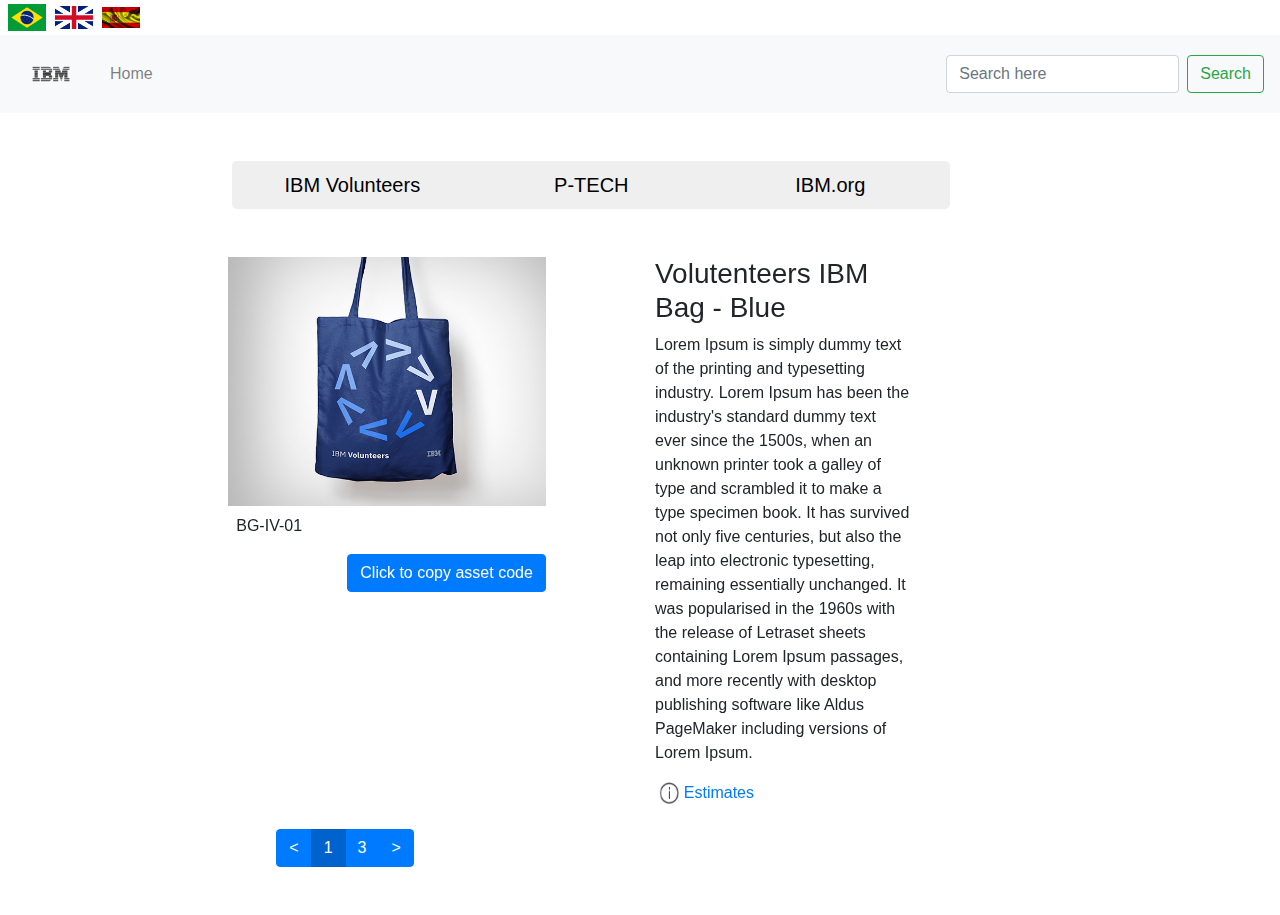
<file: view/en.html>
<!DOCTYPE html>

<html lang="en">
<head>
    <meta charset="UTF-8">
    <link rel="icon" href="imagery/logo-menu.png">
    <title>IBM</title>
    <meta name="description" content="This website is to show same IBM'S products">
    <meta name="viewport" content="width=device-width, initial-scale=1.0">
    <!-- bootstrap CSS-->
    <link rel="stylesheet" href="https://maxcdn.bootstrapcdn.com/bootstrap/4.0.0/css/bootstrap.min.css" integrity="sha384-Gn5384xqQ1aoWXA+058RXPxPg6fy4IWvTNh0E263XmFcJlSAwiGgFAW/dAiS6JXm" crossorigin="anonymous">
    <link rel="stylesheet" href="css/principal.css">

  </head>
<body>
 <div class="mb-1 mt-1">
 <a href="pt-br.html" class="translate ml-2" id="pt-br"><img class="idioma" src="imagery/brazil.png"></a>
 <a href="en.html" class="translate ml-1" id="en"><img class="idioma" src="imagery/english.png"></a>
 <a href="es.html" class="translate ml-1" id="es"><img class="idioma" src="imagery/spanish.jpg"></a>
 </div>

 <!-- Menu-->
<nav class="navbar navbar-expand-lg navbar-light bg-light">
    <a class="navbar-brand" href="#"><img src="imagery/logo-menu.png" width="70px"></a>
    <button class="navbar-toggler" type="button" data-toggle="collapse" data-target="#navbarSupportedContent" aria-controls="navbarSupportedContent" aria-expanded="false" aria-label="Toggle navigation">
      <span class="navbar-toggler-icon"></span>
    </button>
    <div class="collapse navbar-collapse" id="navbarSupportedContent">
      <ul class="navbar-nav mr-auto">
        <li class="nav-item">
          <a class="nav-link" href="#">Home<span class="sr-only">(current)</span></a>
        </li>
        <li class="nav-item">
          <a class="nav-link" href="#"></a>
        </li>
        <li class="nav-item dropdown">
          <!--<a class="nav-link dropdown-toggle" href="#" id="navbarDropdown" role="button" data-toggle="dropdown" aria-haspopup="true" aria-expanded="false">
          </a>-->
          <div class="dropdown-menu" aria-labelledby="navbarDropdown">
            <a class="dropdown-item" href="#"></a>
            <a class="dropdown-item" href="#"></a>
            <div class="dropdown-divider"></div>
            <a class="dropdown-item" href="#"></a>
          </div>
        </li>
        <li class="nav-item">
          <a class="nav-link disabled" href="#"></a>
        </li>
      </ul>
      <form class="form-inline my-2 my-lg-0">
        <input class="form-control mr-sm-2" type="search" placeholder="Search here" aria-label="search">
        <button class="btn btn-outline-success my-2 my-sm-0" type="submit">Search</button>
      </form>
    </div>
  </nav>
  <div class="container-fluid">

  <!-- buttons -->  
  <div class="row mt-5">
    <div class="col-md-2"></div>
    <div class="col-md-8 ml-1">
      <div class="btn-group btn-group-lg" role="group" aria-label="Basic example">
          <button type="button" class="btn btn1">IBM Volunteers</button>
          <button type="button" class="btn btn2">P-TECH</button>
          <button type="button" class="btn btn3">IBM.org</button>
        </div>
      </div>
  </div>

  <div class="row mt-5">
  <div class="col-md-2"></div>
  <div class="col-md-8">
      <div class="ibm">
          <div id="myCarousel" class="carousel carousel1 slide" data-ride="carousel">
            <div class="carousel-inner">
              <div class="carousel-item active" id="1">
                  <div class="row">
                      <div class="col-md-6">
                        <h1><img src="asset/BG-IV-01.jpg" class="proimg"></h1>
                        <p class="texto">BG-IV-01</p>
                        <button type="button" value="BG-IV-01" class="btn btn-primary copy">Click to copy asset code</button>
                      </div>
                      <div class="col-md-4">
                          <h3>Volutenteers IBM Bag - Blue</h3>
                        <p>Lorem Ipsum is simply dummy text of the printing and typesetting industry. 
                          Lorem Ipsum has been the industry's standard dummy text ever since the 1500s,
                          when an unknown printer took a galley of type and scrambled it to make a type 
                          specimen book. It has survived not only five centuries, but also the leap into
                          electronic typesetting, remaining essentially unchanged. It was popularised in
                          the 1960s with the release of Letraset sheets containing Lorem Ipsum passages, 
                          and more recently with desktop publishing software like Aldus PageMaker including
                          versions of Lorem Ipsum.</p>
                          <a href="" class="ml-1"><img width="8%" src="imagery/alert-icon.png"> Estimates</a>
                        </div>
                    </div>
              </div>
              <div class="carousel-item" id="2">
                  <div class="row">
                      <div class="col-md-6">
                        <h1><img src="asset/BG-IV-02.jpg" class="proimg"></h1>
                        <p class="texto">BG-IV-02</p>
                        <button type="button" value="BG-IV-02" class="btn btn-primary copy">Click to copy asset code</button>
                      </div>
                      <div class="col-md-4">
                          <h3>Volutenteers IBM Bag - Blue 2</h3>
                          <p>Lorem Ipsum is simply dummy text of the printing and typesetting industry. 
                              Lorem Ipsum has been the industry's standard dummy text ever since the 1500s,
                              when an unknown printer took a galley of type and scrambled it to make a type 
                              specimen book. It has survived not only five centuries, but also the leap into
                              electronic typesetting, remaining essentially unchanged. It was popularised in
                              the 1960s with the release of Letraset sheets containing Lorem Ipsum passages, 
                              and more recently with desktop publishing software like Aldus PageMaker including
                              versions of Lorem Ipsum.</p>
                              <a href="" class="ml-1"><img width="8%" src="imagery/alert-icon.png"> Estimates</a>
                        </div>
                    </div>
              </div>
              <div class="carousel-item" id="3">
                <div class="row">
                  <div class="col-md-6">
                    <h1><img src="asset/BG-IV-03.jpg" class="proimg"></h1>
                    <p class="texto">BG-IV-03</p>
                    <button type="button" value="BG-IV-03" class="btn btn-primary copy">Click to copy asset code</button>
                  </div>
                  <div class="col-md-4">
                      <h3>Volutenteers IBM Bag - White</h3>
                      <p>Lorem Ipsum is simply dummy text of the printing and typesetting industry. 
                          Lorem Ipsum has been the industry's standard dummy text ever since the 1500s,
                          when an unknown printer took a galley of type and scrambled it to make a type 
                          specimen book. It has survived not only five centuries, but also the leap into
                          electronic typesetting, remaining essentially unchanged. It was popularised in
                          the 1960s with the release of Letraset sheets containing Lorem Ipsum passages, 
                          and more recently with desktop publishing software like Aldus PageMaker including
                          versions of Lorem Ipsum.</p>
                          <a href="" class="ml-1"><img width="8%" src="imagery/alert-icon.png"> Estimates</a>
                    </div>
                </div>
            </div>
          </div>
          <br>
          <div class="btn-group ml-5 mb-5" role="group" aria-label="Basic example">
              <button type="button" class="btn btn-primary previous"><</button>
              <button type="button" class="btn btn-primary one">1</button>
              <button type="button" class="btn btn-primary active"><div class="atual"></div></button>
              <button type="button" class="btn btn-primary three">3</button>
              <button type="button" class="btn btn-primary next">></button>
            </div>
            
        </div>
    </div>
    
    <!-- IBM2 -->
    <div class="ibm2">
        <div id="myCarousel" class="carousel carousel1 slide" data-ride="carousel">
          <div class="carousel-inner">
            <div class="carousel-item active" id="1">
                <div class="row">
                    <div class="col-md-6">
                      <h1><img src="asset/TS-PT-01.jpg" class="proimg"></h1>
                      <p class="texto">TS-PT-01</p>
                      <button type="button" value="TS-PT-01" class="btn btn-primary copy">Click to copy asset code</button>
                    </div>
                    <div class="col-md-4">
                        <h3>T-shirt P-teach - Black</h3>
                        <p>Lorem Ipsum is simply dummy text of the printing and typesetting industry. 
                            Lorem Ipsum has been the industry's standard dummy text ever since the 1500s,
                            when an unknown printer took a galley of type and scrambled it to make a type 
                            specimen book. It has survived not only five centuries, but also the leap into
                            electronic typesetting, remaining essentially unchanged. It was popularised in
                            the 1960s with the release of Letraset sheets containing Lorem Ipsum passages, 
                            and more recently with desktop publishing software like Aldus PageMaker including
                            versions of Lorem Ipsum.</p>
                            <a href="" class="ml-1"><img width="8%" src="imagery/alert-icon.png"> Estimates</a>
                      </div>
                  </div>
                
            </div>
            <div class="carousel-item" id="2">
                <div class="row">
                    <div class="col-md-6">
                      <h1><img src="asset/TS-PT-02.jpg" class="proimg"></h1>
                      <p class="texto">TS-PT-02</p>
                      <button type="button" value="TS-PT-02" class="btn btn-primary copy">Click to copy asset code</button>
                    </div>
                    <div class="col-md-4">
                        <h3>T-shirt P-teach - Blue</h3>
                        <p>Lorem Ipsum is simply dummy text of the printing and typesetting industry. 
                            Lorem Ipsum has been the industry's standard dummy text ever since the 1500s,
                            when an unknown printer took a galley of type and scrambled it to make a type 
                            specimen book. It has survived not only five centuries, but also the leap into
                            electronic typesetting, remaining essentially unchanged. It was popularised in
                            the 1960s with the release of Letraset sheets containing Lorem Ipsum passages, 
                            and more recently with desktop publishing software like Aldus PageMaker including
                            versions of Lorem Ipsum.</p>
                            <a href="" class="ml-1"><img width="8%" src="imagery/alert-icon.png"> Estimates</a>
                      </div>
                  </div>
                  
            </div>
            <div class="carousel-item" id="3">
              <div class="row">
                <div class="col-md-6">
                  <h1><img src="asset/TS-PT-03.jpg" class="proimg"></h1>
                  <p class="texto">TS-PT-03</p>
                  <button type="button" value="TS-PT-03" class="btn btn-primary copy">Click to copy asset code</button>
                </div>
                <div class="col-md-4">
                    <h3>T-shirt P-teach - White</h3>
                    <p>Lorem Ipsum is simply dummy text of the printing and typesetting industry. 
                        Lorem Ipsum has been the industry's standard dummy text ever since the 1500s,
                        when an unknown printer took a galley of type and scrambled it to make a type 
                        specimen book. It has survived not only five centuries, but also the leap into
                        electronic typesetting, remaining essentially unchanged. It was popularised in
                        the 1960s with the release of Letraset sheets containing Lorem Ipsum passages, 
                        and more recently with desktop publishing software like Aldus PageMaker including
                        versions of Lorem Ipsum.</p>
                        <a href="" class="ml-1"><img width="8%" src="imagery/alert-icon.png"> Estimates</a>
                  </div>
              </div>
          </div>
        </div>
        <br>
        <div class="btn-group ml-5 mb-5" role="group" aria-label="Basic example">

            <button type="button" class="btn btn-primary previous"><</button>
            <button type="button" class="btn btn-primary one">1</button>
            <button type="button" class="btn btn-primary active"><div class="atual"></div></button>
            <button type="button" class="btn btn-primary three">3</button>
            <button type="button" class="btn btn-primary next">></button>
          </div>
      </div>
  </div>
      <div class="ibm3">
        <div id="myCarousel" class="carousel carousel1 slide" data-ride="carousel">
          <div class="carousel-inner">
            <div class="carousel-item active" id="1">
                <div class="row">
                    <div class="col-md-6">
                      <h1><img src="asset/TC-IO-01.jpg" class="proimg"></h1>
                      <p class="texto">TC-IO-01</p>
                      <button type="button" value="TC-IO-01" class="btn btn-primary copy">Click to copy asset code</button>
                    </div>
                    <div class="col-md-4">
                        <h3>Smart for Good</h3>
                        <p>Lorem Ipsum is simply dummy text of the printing and typesetting industry. 
                            Lorem Ipsum has been the industry's standard dummy text ever since the 1500s,
                            when an unknown printer took a galley of type and scrambled it to make a type 
                            specimen book. It has survived not only five centuries, but also the leap into
                            electronic typesetting, remaining essentially unchanged. It was popularised in
                            the 1960s with the release of Letraset sheets containing Lorem Ipsum passages, 
                            and more recently with desktop publishing software like Aldus PageMaker including
                            versions of Lorem Ipsum.</p>
                            <a href="" class="ml-1"><img width="8%" src="imagery/alert-icon.png"> Estimates</a>
                      </div>
                  </div>
            </div>
            <div class="carousel-item" id="2">
                <div class="row">
                    <div class="col-md-6">
                      <h1><img src="asset/BN-IO-02.jpg" class="proimg"></h1>
                      <p class="texto">BN-IO-02</p>
                      <button type="button" value="BN-IO-02" class="btn btn-primary copy">Click to copy asset code</button>
                    </div>
                    <div class="col-md-4">
                        <h3>Smart for Good</h3>
                        <p>Lorem Ipsum is simply dummy text of the printing and typesetting industry. 
                            Lorem Ipsum has been the industry's standard dummy text ever since the 1500s,
                            when an unknown printer took a galley of type and scrambled it to make a type 
                            specimen book. It has survived not only five centuries, but also the leap into
                            electronic typesetting, remaining essentially unchanged. It was popularised in
                            the 1960s with the release of Letraset sheets containing Lorem Ipsum passages, 
                            and more recently with desktop publishing software like Aldus PageMaker including
                            versions of Lorem Ipsum.</p>
                            <a href="" class="ml-1"><img width="8%" src="imagery/alert-icon.png"> Estimates</a>
                      </div>
                  </div>
            </div>
            <div class="carousel-item" id="3">
              <div class="row">
                <div class="col-md-6">
                  <h1><img src="asset/BN-IO-04.jpg" class="proimg"></h1>
                  <p class="texto">BN-IO-04</p>
                      <button type="button" value="BN-IO-04" class="btn btn-primary copy">Click to copy asset code</button>
                </div>
                <div class="col-md-4">
                    <h3>Smart for Good</h3>
                    <p>Lorem Ipsum is simply dummy text of the printing and typesetting industry. 
                        Lorem Ipsum has been the industry's standard dummy text ever since the 1500s,
                        when an unknown printer took a galley of type and scrambled it to make a type 
                        specimen book. It has survived not only five centuries, but also the leap into
                        electronic typesetting, remaining essentially unchanged. It was popularised in
                        the 1960s with the release of Letraset sheets containing Lorem Ipsum passages, 
                        and more recently with desktop publishing software like Aldus PageMaker including
                        versions of Lorem Ipsum.</p>
                        <a href="" class="ml-1"><img width="8%" src="imagery/alert-icon.png"> Estimates</a>
                  </div>
              </div>
          </div>
        </div>
        <br>
        <div class="btn-group ml-5 mb-5" role="group" aria-label="Basic example">
            <button type="button" class="btn btn-primary previous"><</button>
            <button type="button" class="btn btn-primary one">1</button>
            <button type="button" class="btn btn-primary active"><div class="atual"></div></button>
            <button type="button" class="btn btn-primary three">3</button>
            <button type="button" class="btn btn-primary next">></button>
          </div>
      </div>
  </div>
  </div>
    </div>
</body>
<!-- Script -->
<script src="https://ajax.googleapis.com/ajax/libs/jquery/3.4.1/jquery.min.js"></script>
<script src="https://cdnjs.cloudflare.com/ajax/libs/popper.js/1.12.9/umd/popper.min.js" integrity="sha384-ApNbgh9B+Y1QKtv3Rn7W3mgPxhU9K/ScQsAP7hUibX39j7fakFPskvXusvfa0b4Q" crossorigin="anonymous"></script>
<script src="https://maxcdn.bootstrapcdn.com/bootstrap/4.0.0/js/bootstrap.min.js" integrity="sha384-JZR6Spejh4U02d8jOt6vLEHfe/JQGiRRSQQxSfFWpi1MquVdAyjUar5+76PVCmYl" crossorigin="anonymous"></script>
<script src="js/principal.js"></script>
</html>
</file>
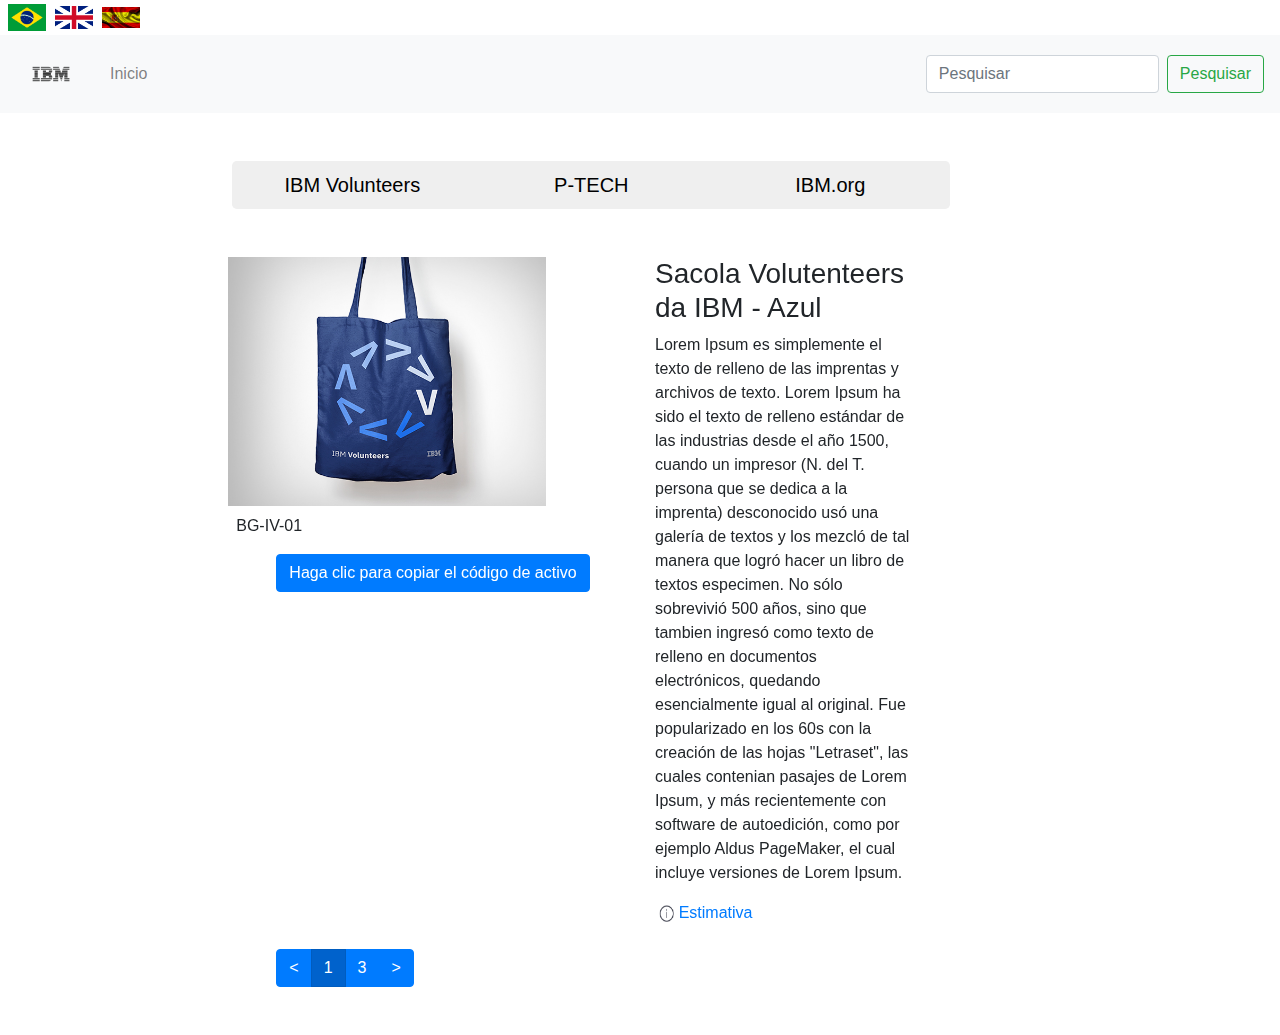
<file: view/es.html>
<!DOCTYPE html>

<html lang="es">
<head>
    <meta charset="UTF-8">
    <link rel="icon" href="imagery/logo-menu.png">
    <title>IBM</title>
    <meta name="description" content="Site para demonstrar produtos da IBM.">
    <meta name="viewport" content="width=device-width, initial-scale=1.0">
    <!-- bootstrap CSS-->
    <link rel="stylesheet" href="https://maxcdn.bootstrapcdn.com/bootstrap/4.0.0/css/bootstrap.min.css" integrity="sha384-Gn5384xqQ1aoWXA+058RXPxPg6fy4IWvTNh0E263XmFcJlSAwiGgFAW/dAiS6JXm" crossorigin="anonymous">
    <link rel="stylesheet" href="css/principal.css">
  </head>

<body>
 <div class="mb-1 mt-1">
 <a href="pt-br.html" class="translate ml-2" id="pt-br"><img class="idioma" src="imagery/brazil.png"></a>
 <a href="en.html" class="translate ml-1" id="en"><img class="idioma" src="imagery/english.png"></a>
 <a href="es.html" class="translate ml-1" id="es"><img class="idioma" src="imagery/spanish.jpg"></a>
 </div>


 <!-- Menu-->
<nav class="navbar navbar-expand-lg navbar-light bg-light">
    <a class="navbar-brand" href="#"><img src="imagery/logo-menu.png" width="70px"></a>
    <button class="navbar-toggler" type="button" data-toggle="collapse" data-target="#navbarSupportedContent" aria-controls="navbarSupportedContent" aria-expanded="false" aria-label="Toggle navigation">
      <span class="navbar-toggler-icon"></span>
    </button>
    <div class="collapse navbar-collapse" id="navbarSupportedContent">
      <ul class="navbar-nav mr-auto">
        <li class="nav-item">
          <a class="nav-link" href="#">Inicio<span class="sr-only">(current)</span></a>
        </li>
        <li class="nav-item">
          <a class="nav-link" href="#"></a>
        </li>
        <li class="nav-item dropdown">
          <!--<a class="nav-link dropdown-toggle" href="#" id="navbarDropdown" role="button" data-toggle="dropdown" aria-haspopup="true" aria-expanded="false">
          </a>-->
          <div class="dropdown-menu" aria-labelledby="navbarDropdown">
            <a class="dropdown-item" href="#"></a>
            <a class="dropdown-item" href="#"></a>
            <div class="dropdown-divider"></div>
            <a class="dropdown-item" href="#"></a>
          </div>
        </li>
        <li class="nav-item">
          <a class="nav-link disabled" href="#"></a>
        </li>
      </ul>
      <form class="form-inline my-2 my-lg-0">
        <input class="form-control mr-sm-2" type="search" placeholder="Pesquisar" aria-label="Pesquisar">
        <button class="btn btn-outline-success my-2 my-sm-0" type="submit">Pesquisar</button>
      </form>
    </div>
  </nav>
  <div class="container-fluid">

  <!-- buttons -->  
  <div class="row mt-5">
    <div class="col-md-2"></div>
    <div class="col-md-8 ml-1">
      <div class="btn-group btn-group-lg" role="group" aria-label="Basic example">
          <button type="button" class="btn btn1">IBM Volunteers</button>
          <button type="button" class="btn btn2">P-TECH</button>
          <button type="button" class="btn btn3">IBM.org</button>
        </div>
      </div>
  </div>

  <div class="row mt-5">
  <div class="col-md-2"></div>
  <div class="col-md-8">
      <div class="ibm">
          <div id="myCarousel" class="carousel carousel1 slide" data-ride="carousel">
            <div class="carousel-inner">
              <div class="carousel-item active" id="1">
                  <div class="row">
                      <div class="col-md-6">
                        <h1><img src="asset/BG-IV-01.jpg" class="proimg"></h1>
                        <p class="texto">BG-IV-01</p>
                        <button type="button" value="BG-IV-01" class="btn btn-primary copy ml-5">Haga clic para copiar el código de activo</button>
                      </div>
                      <div class="col-md-4">
                          <h3>Sacola Volutenteers da IBM - Azul</h3>
                          <p>Lorem Ipsum es simplemente el texto de relleno de las imprentas y archivos de texto.
                                Lorem Ipsum ha sido el texto de relleno estándar de las industrias desde el año 1500,
                                cuando un impresor (N. del T. persona que se dedica a la imprenta) desconocido usó una
                                galería de textos y los mezcló de tal manera que logró hacer un libro de textos especimen.
                                No sólo sobrevivió 500 años, sino que tambien ingresó como texto de relleno en documentos 
                                electrónicos, quedando esencialmente igual al original. Fue popularizado en los 60s con la
                                creación de las hojas "Letraset", las cuales contenian pasajes de Lorem Ipsum, y más recientemente
                                con software de autoedición, como por ejemplo Aldus PageMaker, el cual incluye versiones de Lorem
                                Ipsum.</p>
                          <a href="" class="ml-1"><img width="6%" src="imagery/alert-icon.png"> Estimativa</a>
                      </div>
                    </div>
              </div>
              <div class="carousel-item" id="2">
                  <div class="row">
                      <div class="col-md-6">
                        <h1><img src="asset/BG-IV-02.jpg" class="proimg"></h1>
                        <p class="texto">BG-IV-02</p>
                        <button type="button" value="BG-IV-02" class="btn btn-primary copy ml-5">Haga clic para copiar el código de activo</button>
                      </div>
                      <div class="col-md-4">
                          <h3>Sacola Volutenteers  da IBM - Azul 2</h3>
                          <p>Lorem Ipsum es simplemente el texto de relleno de las imprentas y archivos de texto.
                                Lorem Ipsum ha sido el texto de relleno estándar de las industrias desde el año 1500,
                                cuando un impresor (N. del T. persona que se dedica a la imprenta) desconocido usó una
                                galería de textos y los mezcló de tal manera que logró hacer un libro de textos especimen.
                                No sólo sobrevivió 500 años, sino que tambien ingresó como texto de relleno en documentos 
                                electrónicos, quedando esencialmente igual al original. Fue popularizado en los 60s con la
                                creación de las hojas "Letraset", las cuales contenian pasajes de Lorem Ipsum, y más recientemente
                                con software de autoedición, como por ejemplo Aldus PageMaker, el cual incluye versiones de Lorem
                                Ipsum.</p>
                              <a href="" class="ml-1"><img width="6%" src="imagery/alert-icon.png"> Estimativa</a>
                        </div>
                    </div>
              </div>
              <div class="carousel-item" id="3">
                <div class="row">
                  <div class="col-md-6">
                    <h1><img src="asset/BG-IV-03.jpg" class="proimg"></h1>
                    <p class="texto">BG-IV-03</p>
                    <button type="button" value="BG-IV-03" class="btn btn-primary copy ml-5">Haga clic para copiar el código de activo</button>
                  </div>
                  <div class="col-md-4">
                      <h3>Sacola da IBM - Branco</h3>
                      <p>Lorem Ipsum es simplemente el texto de relleno de las imprentas y archivos de texto.
                            Lorem Ipsum ha sido el texto de relleno estándar de las industrias desde el año 1500,
                            cuando un impresor (N. del T. persona que se dedica a la imprenta) desconocido usó una
                            galería de textos y los mezcló de tal manera que logró hacer un libro de textos especimen.
                            No sólo sobrevivió 500 años, sino que tambien ingresó como texto de relleno en documentos 
                            electrónicos, quedando esencialmente igual al original. Fue popularizado en los 60s con la
                            creación de las hojas "Letraset", las cuales contenian pasajes de Lorem Ipsum, y más recientemente
                            con software de autoedición, como por ejemplo Aldus PageMaker, el cual incluye versiones de Lorem
                            Ipsum.</p>
                          <a href="" class="ml-1"><img width="6%" src="imagery/alert-icon.png"> Estimativa</a>
                    </div>
                </div>
            </div>
          </div>
          <br>
          <div class="btn-group ml-5 mb-5" role="group" aria-label="Basic example">
              <button type="button" class="btn btn-primary previous"><</button>
              <button type="button" class="btn btn-primary one">1</button>
              <button type="button" class="btn btn-primary active"><div class="atual"></div></button>
              <button type="button" class="btn btn-primary three">3</button>
              <button type="button" class="btn btn-primary next">></button>
            </div>
        </div>
    </div>
    
    <!-- IBM2 -->
    <div class="ibm2">
        <div id="myCarousel" class="carousel carousel1 slide" data-ride="carousel">
          <div class="carousel-inner">
            <div class="carousel-item active" id="1">
                <div class="row">
                    <div class="col-md-6">
                      <h1><img src="asset/TS-PT-01.jpg" class="proimg"></h1>
                      <p class="texto">TS-PT-01</p>
                      <button type="button" value="TS-PT-01" class="btn btn-primary copy ml-5">Haga clic para copiar el código de activo</button>
                    </div>
                    <div class="col-md-4">
                        <h3>La camiseta P-teach - Preta</h3>
                        <p>Lorem Ipsum es simplemente el texto de relleno de las imprentas y archivos de texto.
                                Lorem Ipsum ha sido el texto de relleno estándar de las industrias desde el año 1500,
                                cuando un impresor (N. del T. persona que se dedica a la imprenta) desconocido usó una
                                galería de textos y los mezcló de tal manera que logró hacer un libro de textos especimen.
                                No sólo sobrevivió 500 años, sino que tambien ingresó como texto de relleno en documentos 
                                electrónicos, quedando esencialmente igual al original. Fue popularizado en los 60s con la
                                creación de las hojas "Letraset", las cuales contenian pasajes de Lorem Ipsum, y más recientemente
                                con software de autoedición, como por ejemplo Aldus PageMaker, el cual incluye versiones de Lorem
                                Ipsum.</p>
                            <a href="" class="ml-1"><img width="6%" src="imagery/alert-icon.png"> Estimativa</a>
                      </div>
                  </div>
            </div>
            <div class="carousel-item" id="2">
                <div class="row">
                    <div class="col-md-6">
                      <h1><img src="asset/TS-PT-02.jpg" class="proimg"></h1>
                      <p class="texto">TS-PT-02</p>
                      <button type="button" value="TS-PT-02" class="btn btn-primary copy ml-5">Haga clic para copiar el código de activo</button>
                    </div>
                    <div class="col-md-4">
                        <h3>La camiseta P-teach - Azul</h3>
                        <p>Lorem Ipsum es simplemente el texto de relleno de las imprentas y archivos de texto.
                                Lorem Ipsum ha sido el texto de relleno estándar de las industrias desde el año 1500,
                                cuando un impresor (N. del T. persona que se dedica a la imprenta) desconocido usó una
                                galería de textos y los mezcló de tal manera que logró hacer un libro de textos especimen.
                                No sólo sobrevivió 500 años, sino que tambien ingresó como texto de relleno en documentos 
                                electrónicos, quedando esencialmente igual al original. Fue popularizado en los 60s con la
                                creación de las hojas "Letraset", las cuales contenian pasajes de Lorem Ipsum, y más recientemente
                                con software de autoedición, como por ejemplo Aldus PageMaker, el cual incluye versiones de Lorem
                                Ipsum.</p>
                            <a href="" class="ml-1"><img width="6%" src="imagery/alert-icon.png"> Estimativa</a>
                      </div>
                  </div>
                  
            </div>
            <div class="carousel-item" id="3">
              <div class="row">
                <div class="col-md-6">
                  <h1><img src="asset/TS-PT-03.jpg" class="proimg"></h1>
                  <p class="texto">TS-PT-03</p>
                  <button type="button" value="TS-PT-03" class="btn btn-primary copy ml-5">Haga clic para copiar el código de activo</button>
                </div>
                <div class="col-md-4">
                    <h3>La camiseta P-tech - Branca</h3>
                    <p>Lorem Ipsum es simplemente el texto de relleno de las imprentas y archivos de texto.
                            Lorem Ipsum ha sido el texto de relleno estándar de las industrias desde el año 1500,
                            cuando un impresor (N. del T. persona que se dedica a la imprenta) desconocido usó una
                            galería de textos y los mezcló de tal manera que logró hacer un libro de textos especimen.
                            No sólo sobrevivió 500 años, sino que tambien ingresó como texto de relleno en documentos 
                            electrónicos, quedando esencialmente igual al original. Fue popularizado en los 60s con la
                            creación de las hojas "Letraset", las cuales contenian pasajes de Lorem Ipsum, y más recientemente
                            con software de autoedición, como por ejemplo Aldus PageMaker, el cual incluye versiones de Lorem
                            Ipsum.</p>
                        <a href="" class="ml-1"><img width="6%" src="imagery/alert-icon.png"> Estimativa</a>
                  </div>
              </div>
          </div>
        </div>
        <br>
        <div class="btn-group ml-5 mb-5" role="group" aria-label="Basic example">
            <button type="button" class="btn btn-primary previous"><</button>
            <button type="button" class="btn btn-primary one">1</button>
            <button type="button" class="btn btn-primary active"><div class="atual"></div></button>
            <button type="button" class="btn btn-primary three">3</button>
            <button type="button" class="btn btn-primary next">></button>
          </div>
      </div>
  </div>
  <div class="ibm3">
      <div id="myCarousel" class="carousel carousel1 slide" data-ride="carousel">
        <div class="carousel-inner">
          <div class="carousel-item active" id="1">
              <div class="row">
                  <div class="col-md-6">
                    <h1><img src="asset/TC-IO-01.jpg" class="proimg"></h1>
                    <p class="texto">TC-IO-01</p>
                    <button type="button" value="TC-IO-01" class="btn btn-primary copy ml-5">Haga clic para copiar el código de activo</button>
                  </div>
                  <div class="col-md-4">
                      <h3>Smart for Good</h3>
                      <p>Lorem Ipsum es simplemente el texto de relleno de las imprentas y archivos de texto.
                            Lorem Ipsum ha sido el texto de relleno estándar de las industrias desde el año 1500,
                            cuando un impresor (N. del T. persona que se dedica a la imprenta) desconocido usó una
                            galería de textos y los mezcló de tal manera que logró hacer un libro de textos especimen.
                            No sólo sobrevivió 500 años, sino que tambien ingresó como texto de relleno en documentos 
                            electrónicos, quedando esencialmente igual al original. Fue popularizado en los 60s con la
                            creación de las hojas "Letraset", las cuales contenian pasajes de Lorem Ipsum, y más recientemente
                            con software de autoedición, como por ejemplo Aldus PageMaker, el cual incluye versiones de Lorem
                            Ipsum.</p>
                          <a href="" class="ml-1"><img width="6%" src="imagery/alert-icon.png"> Estimativa</a>
                    </div>
                </div>
          </div>
          <div class="carousel-item" id="2">
              <div class="row">
                  <div class="col-md-6">
                    <h1><img src="asset/BN-IO-02.jpg" class="proimg"></h1>
                    <p class="texto">BN-IO-02</p>
                    <button type="button" value="BN-IO-02" class="btn btn-primary copy ml-5">Haga clic para copiar el código de activo</button>
                  </div>
                  <div class="col-md-4">
                      <h3>Smart for Good</h3>
                      <p>Lorem Ipsum es simplemente el texto de relleno de las imprentas y archivos de texto.
                            Lorem Ipsum ha sido el texto de relleno estándar de las industrias desde el año 1500,
                            cuando un impresor (N. del T. persona que se dedica a la imprenta) desconocido usó una
                            galería de textos y los mezcló de tal manera que logró hacer un libro de textos especimen.
                            No sólo sobrevivió 500 años, sino que tambien ingresó como texto de relleno en documentos 
                            electrónicos, quedando esencialmente igual al original. Fue popularizado en los 60s con la
                            creación de las hojas "Letraset", las cuales contenian pasajes de Lorem Ipsum, y más recientemente
                            con software de autoedición, como por ejemplo Aldus PageMaker, el cual incluye versiones de Lorem
                            Ipsum.</p>
                          <a href="" class="ml-1"><img width="6%" src="imagery/alert-icon.png"> Estimativa</a>
                    </div>
                </div>
          </div>
          <div class="carousel-item" id="3">
            <div class="row">
              <div class="col-md-6">
                <h1><img src="asset/BN-IO-04.jpg" class="proimg"></h1>
                <p class="texto">BN-IO-04</p>
                    <button type="button" value="BN-IO-04" class="btn btn-primary copy ml-5">Haga clic para copiar el código de activo</button>
              </div>
              <div class="col-md-4">
                  <h3>Smart for Good</h3>
                  <p>Lorem Ipsum es simplemente el texto de relleno de las imprentas y archivos de texto.
                     Lorem Ipsum ha sido el texto de relleno estándar de las industrias desde el año 1500,
                     cuando un impresor (N. del T. persona que se dedica a la imprenta) desconocido usó una
                     galería de textos y los mezcló de tal manera que logró hacer un libro de textos especimen.
                     No sólo sobrevivió 500 años, sino que tambien ingresó como texto de relleno en documentos 
                     electrónicos, quedando esencialmente igual al original. Fue popularizado en los 60s con la
                     creación de las hojas "Letraset", las cuales contenian pasajes de Lorem Ipsum, y más recientemente
                     con software de autoedición, como por ejemplo Aldus PageMaker, el cual incluye versiones de Lorem
                     Ipsum.</p>
                      <a href="" class="ml-1"><img width="6%" src="imagery/alert-icon.png"> Estimativa</a>
                </div>
            </div>
        </div>
      </div>
      <br>
      <div class="btn-group ml-5 mb-5" role="group" aria-label="Basic example">
          <button type="button" class="btn btn-primary previous"><</button>
          <button type="button" class="btn btn-primary one">1</button>
          <button type="button" class="btn btn-primary active"><div class="atual"></div></button>
          <button type="button" class="btn btn-primary three">3</button>
          <button type="button" class="btn btn-primary next">></button>
        </div>
    </div>
  </div>
  </div>
    </div>
</body>
<!-- Script -->
<script src="https://ajax.googleapis.com/ajax/libs/jquery/3.4.1/jquery.min.js"></script>
<script src="https://cdnjs.cloudflare.com/ajax/libs/popper.js/1.12.9/umd/popper.min.js" integrity="sha384-ApNbgh9B+Y1QKtv3Rn7W3mgPxhU9K/ScQsAP7hUibX39j7fakFPskvXusvfa0b4Q" crossorigin="anonymous"></script>
<script src="https://maxcdn.bootstrapcdn.com/bootstrap/4.0.0/js/bootstrap.min.js" integrity="sha384-JZR6Spejh4U02d8jOt6vLEHfe/JQGiRRSQQxSfFWpi1MquVdAyjUar5+76PVCmYl" crossorigin="anonymous"></script>
<script src="js/principal.js"></script>
</html>
</file>
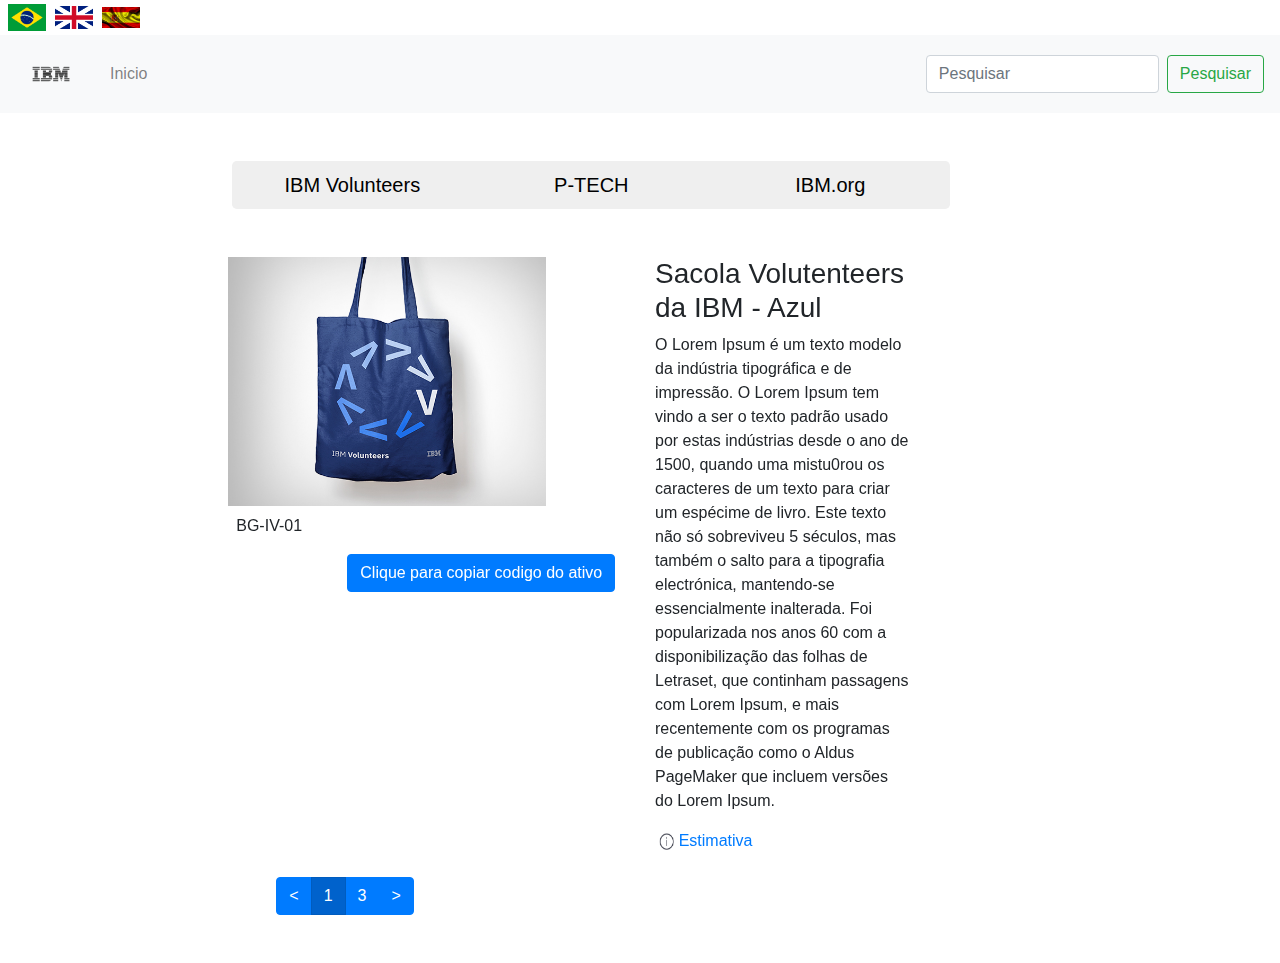
<file: view/pt-br.html>
<!DOCTYPE html>

<html lang="pt-br">
<head>
    <meta charset="UTF-8">
    <link rel="icon" href="imagery/logo-menu.png">
    <title>IBM - Brasil</title>
    <meta name="description" content="Site para demonstrar produtos da IBM.">
    <meta name="viewport" content="width=device-width, initial-scale=1.0">
    <!-- bootstrap CSS-->
    <link rel="stylesheet" href="https://maxcdn.bootstrapcdn.com/bootstrap/4.0.0/css/bootstrap.min.css" integrity="sha384-Gn5384xqQ1aoWXA+058RXPxPg6fy4IWvTNh0E263XmFcJlSAwiGgFAW/dAiS6JXm" crossorigin="anonymous">
    <link rel="stylesheet" href="css/principal.css">
  </head>

<body>
 <div class="mb-1 mt-1">
 <a href="pt-br.html" class="translate ml-2" id="pt-br"><img class="idioma" src="imagery/brazil.png"></a>
 <a href="en.html" class="translate ml-1" id="en"><img class="idioma" src="imagery/english.png"></a>
 <a href="es.html" class="translate ml-1" id="es"><img class="idioma" height="2%" src="imagery/spanish.jpg"></a>
 </div>


 <!-- Menu-->
<nav class="navbar navbar-expand-lg navbar-light bg-light">
    <a class="navbar-brand" href="#"><img src="imagery/logo-menu.png" width="70px"></a>
    <button class="navbar-toggler" type="button" data-toggle="collapse" data-target="#navbarSupportedContent" aria-controls="navbarSupportedContent" aria-expanded="false" aria-label="Toggle navigation">
      <span class="navbar-toggler-icon"></span>
    </button>
    <div class="collapse navbar-collapse" id="navbarSupportedContent">
      <ul class="navbar-nav mr-auto">
        <li class="nav-item">
          <a class="nav-link" href="#">Inicio<span class="sr-only">(current)</span></a>
        </li>
        <li class="nav-item">
          <a class="nav-link" href="#"></a>
        </li>
        <li class="nav-item dropdown">
          <!--<a class="nav-link dropdown-toggle" href="#" id="navbarDropdown" role="button" data-toggle="dropdown" aria-haspopup="true" aria-expanded="false">
          </a>-->
          <div class="dropdown-menu" aria-labelledby="navbarDropdown">
            <a class="dropdown-item" href="#"></a>
            <a class="dropdown-item" href="#"></a>
            <div class="dropdown-divider"></div>
            <a class="dropdown-item" href="#"></a>
          </div>
        </li>
        <li class="nav-item">
          <a class="nav-link disabled" href="#"></a>
        </li>
      </ul>
      <form class="form-inline my-2 my-lg-0">
        <input class="form-control mr-sm-2" type="search" placeholder="Pesquisar" aria-label="Pesquisar">
        <button class="btn btn-outline-success my-2 my-sm-0" type="submit">Pesquisar</button>
      </form>
    </div>
  </nav>
  <div class="container-fluid">

  <!-- buttons -->  
  <div class="row mt-5">
    <div class="col-md-2"></div>
    <div class="col-md-8 ml-1">
      <div class="btn-group btn-group-lg" role="group" aria-label="Basic example">
          <button type="button" class="btn btn1">IBM Volunteers</button>
          <button type="button" class="btn btn2">P-TECH</button>
          <button type="button" class="btn btn3">IBM.org</button>
        </div>
      </div>
  </div>

  <div class="row mt-5">
  <div class="col-md-2"></div>
  <div class="col-md-8">
      <div class="ibm">
          <div id="myCarousel" class="carousel carousel1 slide" data-ride="carousel">
            <div class="carousel-inner">
              <div class="carousel-item active" id="1">
                  <div class="row">
                      <div class="col-md-6">
                        <h1><img src="asset/BG-IV-01.jpg" class="proimg"></h1>
                        <p class="texto">BG-IV-01</p>
                        <button type="button" value="BG-IV-01" class="btn btn-primary copy">Clique para copiar codigo do ativo</button>
                      </div>
                      <div class="col-md-4">
                          <h3>Sacola Volutenteers da IBM - Azul</h3>
                        <p>O Lorem Ipsum é um texto modelo da indústria tipográfica e de impressão.
                          O Lorem Ipsum tem vindo a ser o texto padrão usado por estas indústrias
                          desde o ano de 1500, quando uma mistu0rou os caracteres de um texto para criar
                          um espécime de livro. Este texto não só sobreviveu 5 séculos, mas também o salto para
                          a tipografia electrónica, mantendo-se essencialmente inalterada. Foi popularizada nos
                          anos 60 com a disponibilização das folhas de Letraset, que continham passagens com Lorem
                          Ipsum, e mais recentemente com os programas de publicação como o Aldus PageMaker que incluem
                          versões do Lorem Ipsum.</p>
                          <a href="" class="ml-1"><img width="6%" src="imagery/alert-icon.png"> Estimativa</a>
                      </div>
                    </div>
              </div>
              <div class="carousel-item" id="2">
                  <div class="row">
                      <div class="col-md-6">
                        <h1><img src="asset/BG-IV-02.jpg" class="proimg"></h1>
                        <p class="texto">BG-IV-02</p>
                        <button type="button" value="BG-IV-02" class="btn btn-primary copy">Clique para copiar codigo do ativo</button>
                      </div>
                      <div class="col-md-4">
                          <h3>Sacola Volutenteers  da IBM - Azul 2</h3>
                          <p>O Lorem Ipsum é um texto modelo da indústria tipográfica e de impressão.
                              O Lorem Ipsum tem vindo a ser o texto padrão usado por estas indústrias
                              desde o ano de 1500, quando uma misturou os caracteres de um texto para criar
                              um espécime de livro. Este texto não só sobreviveu 5 séculos, mas também o salto para
                              a tipografia electrónica, mantendo-se essencialmente inalterada. Foi popularizada nos
                              anos 60 com a disponibilização das folhas de Letraset, que continham passagens com Lorem
                              Ipsum, e mais recentemente com os programas de publicação como o Aldus PageMaker que incluem
                              versões do Lorem Ipsum.</p>
                              <a href="" class="ml-1"><img width="6%" src="imagery/alert-icon.png"> Estimativa</a>
                        </div>
                    </div>
              </div>
              <div class="carousel-item" id="3">
                <div class="row">
                  <div class="col-md-6">
                    <h1><img src="asset/BG-IV-03.jpg" class="proimg"></h1>
                    <p class="texto">BG-IV-03</p>
                    <button type="button" value="BG-IV-03" class="btn btn-primary copy">Clique para copiar codigo do ativo</button>
                  </div>
                  <div class="col-md-4">
                      <h3>Sacola da IBM - Branco</h3>
                      <p>O Lorem Ipsum é um texto modelo da indústria tipográfica e de impressão.
                          O Lorem Ipsum tem vindo a ser o texto padrão usado por estas indústrias
                          desde o ano de 1500, quando uma misturou os caracteres de um texto para criar
                          um espécime de livro. Este texto não só sobreviveu 5 séculos, mas também o salto para
                          a tipografia electrónica, mantendo-se essencialmente inalterada. Foi popularizada nos
                          anos 60 com a disponibilização das folhas de Letraset, que continham passagens com Lorem
                          Ipsum, e mais recentemente com os programas de publicação como o Aldus PageMaker que incluem
                          versões do Lorem Ipsum.</p>
                          <a href="" class="ml-1"><img width="6%" src="imagery/alert-icon.png"> Estimativa</a>
                    </div>
                </div>
            </div>
          </div>
          <br>
          <div class="btn-group ml-5 mb-5" role="group" aria-label="Basic example">
              <button type="button" class="btn btn-primary previous"><</button>
              <button type="button" class="btn btn-primary one">1</button>
              <button type="button" class="btn btn-primary active"><div class="atual"></div></button>
              <button type="button" class="btn btn-primary three">3</button>
              <button type="button" class="btn btn-primary next">></button>
            </div>
        </div>
    </div>
    
    <!-- IBM2 -->
    <div class="ibm2">
        <div id="myCarousel" class="carousel carousel1 slide" data-ride="carousel">
          <div class="carousel-inner">
            <div class="carousel-item active" id="1">
                <div class="row">
                    <div class="col-md-6">
                      <h1><img src="asset/TS-PT-01.jpg" class="proimg"></h1>
                      <p class="texto">TS-PT-01</p>
                      <button type="button" value="TS-PT-01" class="btn btn-primary copy">Clique para copiar codigo do ativo</button>
                    </div>
                    <div class="col-md-4">
                        <h3>Camiseta P-teach - Preta</h3>
                        <p>O Lorem Ipsum é um texto modelo da indústria tipográfica e de impressão.
                            O Lorem Ipsum tem vindo a ser o texto padrão usado por estas indústrias
                            desde o ano de 1500, quando uma misturou os caracteres de um texto para criar
                            um espécime de livro. Este texto não só sobreviveu 5 séculos, mas também o salto para
                            a tipografia electrónica, mantendo-se essencialmente inalterada. Foi popularizada nos
                            anos 60 com a disponibilização das folhas de Letraset, que continham passagens com Lorem
                            Ipsum, e mais recentemente com os programas de publicação como o Aldus PageMaker que incluem
                            versões do Lorem Ipsum.</p>
                            <a href="" class="ml-1"><img width="6%" src="imagery/alert-icon.png"> Estimativa</a>
                      </div>
                  </div>
            </div>
            <div class="carousel-item" id="2">
                <div class="row">
                    <div class="col-md-6">
                      <h1><img src="asset/TS-PT-02.jpg" class="proimg"></h1>
                      <p class="texto">TS-PT-02</p>
                      <button type="button" value="TS-PT-02" class="btn btn-primary copy">Clique para copiar codigo do ativo</button>
                    </div>
                    <div class="col-md-4">
                        <h3>Camiseta P-teach - Azul</h3>
                        <p>O Lorem Ipsum é um texto modelo da indústria tipográfica e de impressão.
                            O Lorem Ipsum tem vindo a ser o texto padrão usado por estas indústrias
                            desde o ano de 1500, quando uma misturou os caracteres de um texto para criar
                            um espécime de livro. Este texto não só sobreviveu 5 séculos, mas também o salto para
                            a tipografia electrónica, mantendo-se essencialmente inalterada. Foi popularizada nos
                            anos 60 com a disponibilização das folhas de Letraset, que continham passagens com Lorem
                            Ipsum, e mais recentemente com os programas de publicação como o Aldus PageMaker que incluem
                            versões do Lorem Ipsum.</p>
                            <a href="" class="ml-1"><img width="6%" src="imagery/alert-icon.png"> Estimativa</a>
                      </div>
                  </div>
                  
            </div>
            <div class="carousel-item" id="3">
              <div class="row">
                <div class="col-md-6">
                  <h1><img src="asset/TS-PT-03.jpg" class="proimg"></h1>
                  <p class="texto">TS-PT-03</p>
                  <button type="button" value="TS-PT-03" class="btn btn-primary copy">Clique para copiar codigo do ativo</button>
                </div>
                <div class="col-md-4">
                    <h3>Camiseta P-tech - Branca</h3>
                    <p>O Lorem Ipsum é um texto modelo da indústria tipográfica e de impressão.
                        O Lorem Ipsum tem vindo a ser o texto padrão usado por estas indústrias
                        desde o ano de 1500, quando uma misturou os caracteres de um texto para criar
                        um espécime de livro. Este texto não só sobreviveu 5 séculos, mas também o salto para
                        a tipografia electrónica, mantendo-se essencialmente inalterada. Foi popularizada nos
                        anos 60 com a disponibilização das folhas de Letraset, que continham passagens com Lorem
                        Ipsum, e mais recentemente com os programas de publicação como o Aldus PageMaker que incluem
                        versões do Lorem Ipsum.</p>
                        <a href="" class="ml-1"><img width="6%" src="imagery/alert-icon.png"> Estimativa</a>
                  </div>
              </div>
          </div>
        </div>
        <br>
        <div class="btn-group ml-5 mb-5" role="group" aria-label="Basic example">
            <button type="button" class="btn btn-primary previous"><</button>
            <button type="button" class="btn btn-primary one">1</button>
            <button type="button" class="btn btn-primary active"><div class="atual"></div></button>
            <button type="button" class="btn btn-primary three">3</button>
            <button type="button" class="btn btn-primary next">></button>
          </div>
      </div>
  </div>
  <div class="ibm3">
      <div id="myCarousel" class="carousel carousel1 slide" data-ride="carousel">
        <div class="carousel-inner">
          <div class="carousel-item active" id="1">
              <div class="row">
                  <div class="col-md-6">
                    <h1><img src="asset/TC-IO-01.jpg" class="proimg"></h1>
                    <p class="texto">TC-IO-01</p>
                    <button type="button" value="TC-IO-01" class="btn btn-primary copy">Clique para copiar codigo do ativo</button>
                  </div>
                  <div class="col-md-4">
                      <h3>Smart for Good</h3>
                      <p>O Lorem Ipsum é um texto modelo da indústria tipográfica e de impressão.
                          O Lorem Ipsum tem vindo a ser o texto padrão usado por estas indústrias
                          desde o ano de 1500, quando uma misturou os caracteres de um texto para criar
                          um espécime de livro. Este texto não só sobreviveu 5 séculos, mas também o salto para
                          a tipografia electrónica, mantendo-se essencialmente inalterada. Foi popularizada nos
                          anos 60 com a disponibilização das folhas de Letraset, que continham passagens com Lorem
                          Ipsum, e mais recentemente com os programas de publicação como o Aldus PageMaker que incluem
                          versões do Lorem Ipsum.</p>
                          <a href="" class="ml-1"><img width="6%" src="imagery/alert-icon.png"> Estimativa</a>
                    </div>
                </div>
          </div>
          <div class="carousel-item" id="2">
              <div class="row">
                  <div class="col-md-6">
                    <h1><img src="asset/BN-IO-02.jpg" class="proimg"></h1>
                    <p class="texto">BN-IO-02</p>
                    <button type="button" value="BN-IO-02" class="btn btn-primary copy">Clique para copiar codigo do ativo</button>
                  </div>
                  <div class="col-md-4">
                      <h3>Smart for Good</h3>
                      <p>O Lorem Ipsum é um texto modelo da indústria tipográfica e de impressão.
                          O Lorem Ipsum tem vindo a ser o texto padrão usado por estas indústrias
                          desde o ano de 1500, quando uma misturou os caracteres de um texto para criar
                          um espécime de livro. Este texto não só sobreviveu 5 séculos, mas também o salto para
                          a tipografia electrónica, mantendo-se essencialmente inalterada. Foi popularizada nos
                          anos 60 com a disponibilização das folhas de Letraset, que continham passagens com Lorem
                          Ipsum, e mais recentemente com os programas de publicação como o Aldus PageMaker que incluem
                          versões do Lorem Ipsum.</p>
                          <a href="" class="ml-1"><img width="6%" src="imagery/alert-icon.png"> Estimativa</a>
                    </div>
                </div>
          </div>
          <div class="carousel-item" id="3">
            <div class="row">
              <div class="col-md-6">
                <h1><img src="asset/BN-IO-04.jpg" class="proimg"></h1>
                <p class="texto">BN-IO-04</p>
                    <button type="button" value="BN-IO-04" class="btn btn-primary copy">Clique para copiar codigo do ativo</button>
              </div>
              <div class="col-md-4">
                  <h3>Smart for Good</h3>
                  <p>O Lorem Ipsum é um texto modelo da indústria tipográfica e de impressão.
                      O Lorem Ipsum tem vindo a ser o texto padrão usado por estas indústrias
                      desde o ano de 1500, quando uma misturou os caracteres de um texto para criar
                      um espécime de livro. Este texto não só sobreviveu 5 séculos, mas também o salto para
                      a tipografia electrónica, mantendo-se essencialmente inalterada. Foi popularizada nos
                      anos 60 com a disponibilização das folhas de Letraset, que continham passagens com Lorem
                      Ipsum, e mais recentemente com os programas de publicação como o Aldus PageMaker que incluem
                      versões do Lorem Ipsum.</p>
                      <a href="" class="ml-1"><img width="6%" src="imagery/alert-icon.png"> Estimativa</a>
                </div>
            </div>
        </div>
      </div>
      <br>
      <div class="btn-group ml-5 mb-5" role="group" aria-label="Basic example">
          <button type="button" class="btn btn-primary previous"><</button>
          <button type="button" class="btn btn-primary one">1</button>
          <button type="button" class="btn btn-primary active"><div class="atual"></div></button>
          <button type="button" class="btn btn-primary three">3</button>
          <button type="button" class="btn btn-primary next">></button>
        </div>
    </div>
  </div>
  </div>
    </div>
</body>
<!-- Script -->
<script src="https://ajax.googleapis.com/ajax/libs/jquery/3.4.1/jquery.min.js"></script>
<script src="https://cdnjs.cloudflare.com/ajax/libs/popper.js/1.12.9/umd/popper.min.js" integrity="sha384-ApNbgh9B+Y1QKtv3Rn7W3mgPxhU9K/ScQsAP7hUibX39j7fakFPskvXusvfa0b4Q" crossorigin="anonymous"></script>
<script src="https://maxcdn.bootstrapcdn.com/bootstrap/4.0.0/js/bootstrap.min.js" integrity="sha384-JZR6Spejh4U02d8jOt6vLEHfe/JQGiRRSQQxSfFWpi1MquVdAyjUar5+76PVCmYl" crossorigin="anonymous"></script>
<script src="js/principal.js"></script>
</html>
</file>
<file: view/css/principal.css>
@media (min-width: 200px) and (max-width:600px){
.btn1,.btn2,.btn3{
    width:100px;
}

.idioma{
    width:100px;
    height:20%;
}

}

@media (min-width: 600px) and (max-width:900px){
    .btn1,.btn2,.btn3{
        width:180px;
    }
}
@media(min-width: 900px){
    .btn1,.btn2,.btn3{
        width:240px;
    }
}
.copy{
    margin-left:30%;
    margin-bottom:12px;
}
.texto{
    margin-left:2%;
}
.proimg{
 width:80%;
}
.idioma{
  width:3.0%;
  height:2%;
}
</file>
